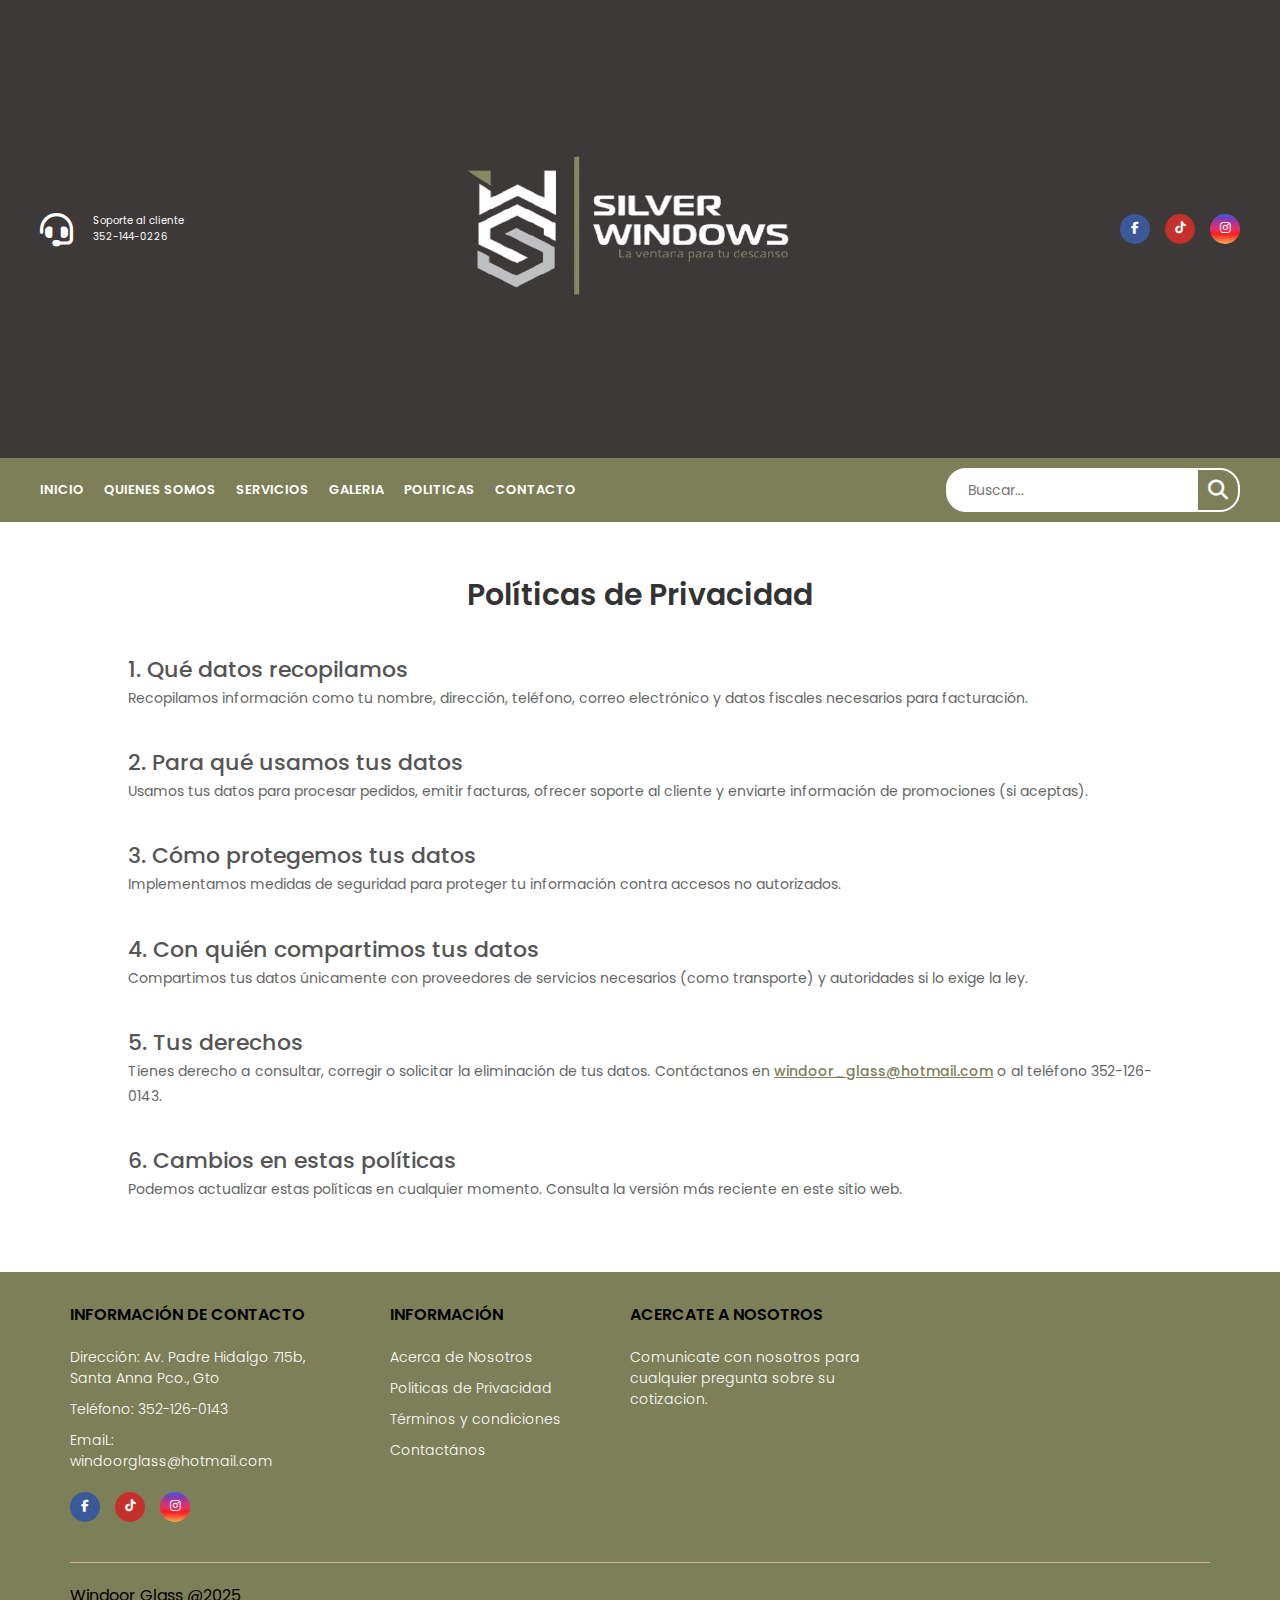
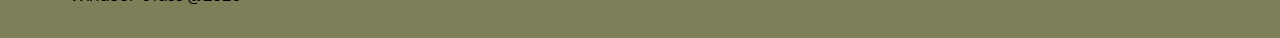
<file: politicas.html>
<!DOCTYPE html>
<html lang="en">
	<head>
		<meta charset="UTF-8" />
		<meta http-equiv="X-UA-Compatible" content="IE=edge" />
		<meta
			name="viewport"
			content="width=device-width, initial-scale=1.0"
		/>
		<title>Silver Windows</title>
		<link rel="stylesheet" href="css/politicas.css" />
		<link rel="stylesheet" href="https://cdnjs.cloudflare.com/ajax/libs/font-awesome/6.7.2/css/all.min.css" integrity="sha512-Evv84Mr4kqVGRNSgIGL/F/aIDqQb7xQ2vcrdIwxfjThSH8CSR7PBEakCr51Ck+w+/U6swU2Im1vVX0SVk9ABhg==" crossorigin="anonymous" referrerpolicy="no-referrer" />
	</head>
	<body>
		<header>
			<div class="container-hero">
				<div class="container hero">
					<div class="customer-support">
						<i class="fa-solid fa-headset"></i>
						<div class="content-customer-support">
							<span class="text">Soporte al cliente</span>
							<span class="number">352-144-0226</span>
						</div>
					</div>

					<div class="container-logo">
						<img src="img/Log.png" class="logo">
					</div>

					
					<div class="container-user">
						<div class="social-icons">
							<span class="facebook">
								<a href="https://www.facebook.com"><i class="fa-brands fa-facebook-f"></i></a>
							</span>
							<span class="youtube">
								<a href="https://www.tiktok.com"><i class="fa-brands fa-tiktok"></i></a>
							</span>
							<span class="instagram">
								<a href="https://www.instagram.com/silver.windows/"><i class="fa-brands fa-instagram"></i></a>
							</span>
						</div>
					</div>
				</div>
			</div>

			<div class="container-navbar">
				<nav class="navbar container">
					<i class="fa-solid fa-bars"></i>
					<ul class="menu">
						<li><a href="index.html">Inicio</a></li>
						<li><a href="quienesSomos.html">Quienes Somos</a></li>
						<li><a href="servicios.html">Servicios</a></li>
						<li><a href="galeria.html">Galeria</a></li>
						<li><a href="politicas.html">Politicas</a></li>
						<li><a href="contacto.html">Contacto</a></li>
					</ul>

					<form class="search-form">
						<input type="search" placeholder="Buscar..." />
						<button class="btn-search">
							<i class="fa-solid fa-magnifying-glass"></i>
						</button>
					</form>
				</nav>
			</div>
		</header>

        <section class="politicas-privacidad">
            <div class="container">
                <h1>Políticas de Privacidad</h1>
    
                <h2>1. Qué datos recopilamos</h2>
                <p>Recopilamos información como tu nombre, dirección, teléfono, correo electrónico y datos fiscales necesarios para facturación.</p>
    
                <h2>2. Para qué usamos tus datos</h2>
                <p>Usamos tus datos para procesar pedidos, emitir facturas, ofrecer soporte al cliente y enviarte información de promociones (si aceptas).</p>
    
                <h2>3. Cómo protegemos tus datos</h2>
                <p>Implementamos medidas de seguridad para proteger tu información contra accesos no autorizados.</p>
    
                <h2>4. Con quién compartimos tus datos</h2>
                <p>Compartimos tus datos únicamente con proveedores de servicios necesarios (como transporte) y autoridades si lo exige la ley.</p>
    
                <h2>5. Tus derechos</h2>
                <p>Tienes derecho a consultar, corregir o solicitar la eliminación de tus datos. Contáctanos en <a href="mailto:windoor_glass@hotmail.com">windoor_glass@hotmail.com</a> o al teléfono 352-126-0143.</p>
    
                <h2>6. Cambios en estas políticas</h2>
                <p>Podemos actualizar estas políticas en cualquier momento. Consulta la versión más reciente en este sitio web.</p>
            </div>
        </section>

        <footer class="footer">
			<div class="container container-footer">
				<div class="menu-footer">
					<div class="contact-info">
						<p class="title-footer">Información de Contacto</p>
						<ul>
							<li>
								Dirección: Av. Padre Hidalgo 715b, Santa Anna Pco., Gto
							</li>
							<li>Teléfono: 352-126-0143</li>
							<li>EmaiL: windoorglass@hotmail.com</li>
						</ul>
						<div class="social-icons">
							<span class="facebook">
								<a href="https://www.facebook.com"><i class="fa-brands fa-facebook-f"></i></a>
							</span>
							<span class="youtube">
								<a href="https://www.tiktok.com"><i class="fa-brands fa-tiktok"></i></a>
							</span>
							<span class="instagram">
								<a href="https://www.instagram.com/silver.windows/"><i class="fa-brands fa-instagram"></i></a>
							</span>
						</div>
					</div>

					<div class="information">
						<p class="title-footer">Información</p>
						<ul>
							<li><a href="quienesSomos.html">Acerca de Nosotros</a></li>
                        <li><a href="politicas.html">Politicas de Privacidad</a></li>
                        <li><a href="terminos.html">Términos y condiciones</a></li>
                        <li><a href="contacto.html">Contactános</a></li>
						</ul>
					</div>

					

					<div class="newsletter">
						<p class="title-footer">Acercate a Nosotros</p>

						<div class="content">
							<p>
								Comunicate con nosotros para cualquier pregunta sobre su cotizacion.
							</p>
						
						</div>
					</div>
				</div>

				<div class="copyright">
					<p>
						Windoor Glass @2025
					</p>

				</div>
			</div>
		</footer>
    </body>
</html>
</file>
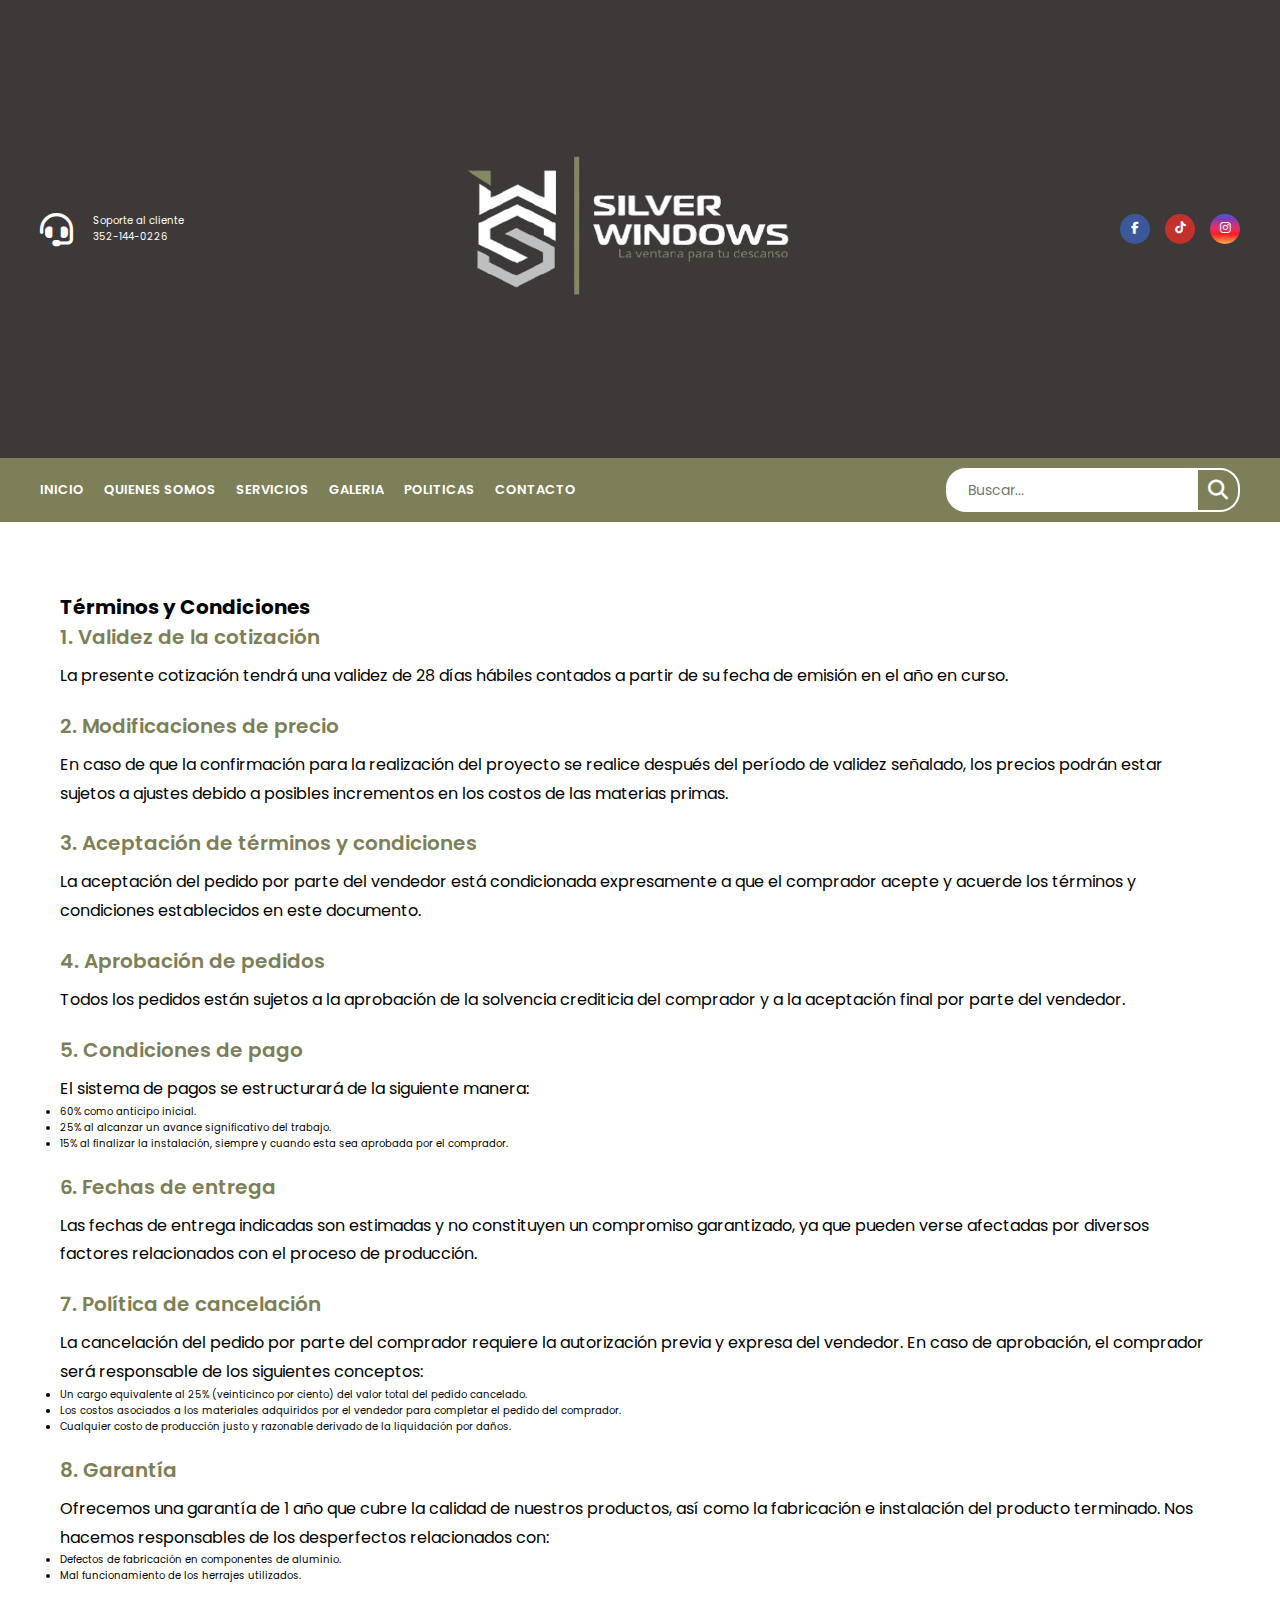
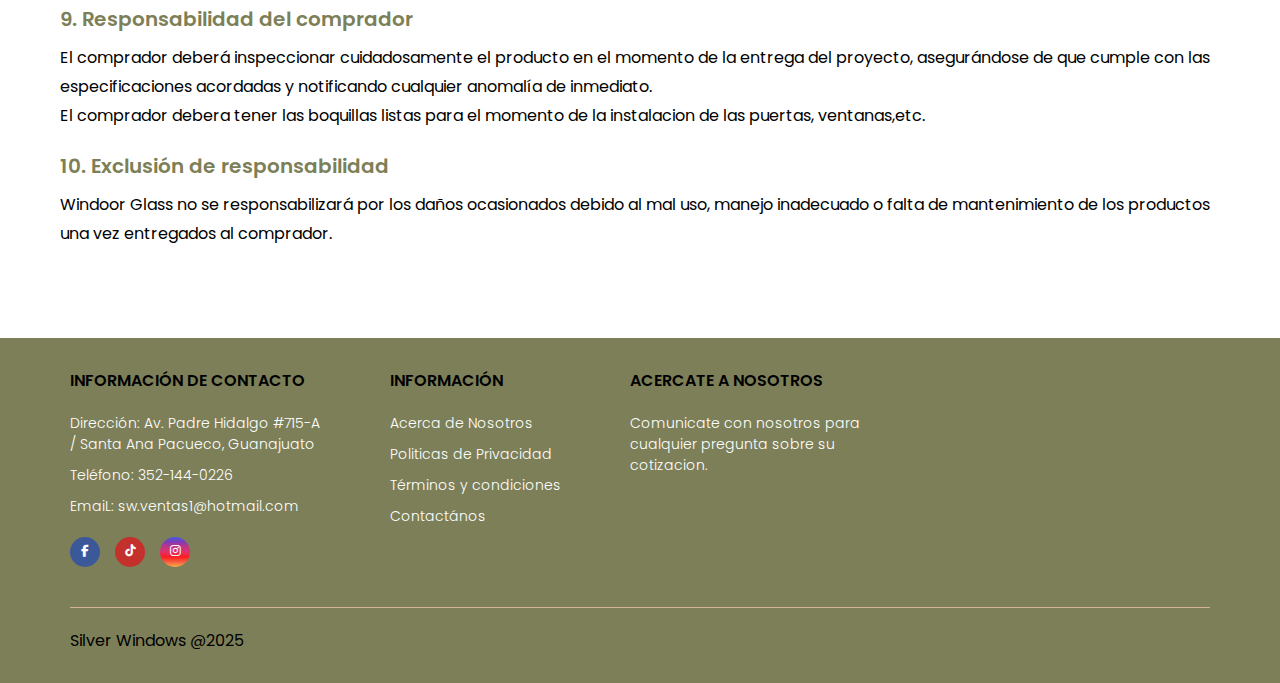
<file: terminos.html>
<!DOCTYPE html>
<html lang="en">
	<head>
		<meta charset="UTF-8" />
		<meta http-equiv="X-UA-Compatible" content="IE=edge" />
		<meta
			name="viewport"
			content="width=device-width, initial-scale=1.0"
		/>
		<title>Silver Windows</title>
		<link rel="stylesheet" href="css/terminos.css" />
		<link rel="stylesheet" href="https://cdnjs.cloudflare.com/ajax/libs/font-awesome/6.7.2/css/all.min.css" integrity="sha512-Evv84Mr4kqVGRNSgIGL/F/aIDqQb7xQ2vcrdIwxfjThSH8CSR7PBEakCr51Ck+w+/U6swU2Im1vVX0SVk9ABhg==" crossorigin="anonymous" referrerpolicy="no-referrer" />
	</head>
	<body>
		<header>
			<div class="container-hero">
				<div class="container hero">
					<div class="customer-support">
						<i class="fa-solid fa-headset"></i>
						<div class="content-customer-support">
							<span class="text">Soporte al cliente</span>
							<span class="number">352-144-0226</span>
						</div>
					</div>

					<div class="container-logo">
						<img src="img/Log.png" class="logo">
					</div>

					
					<div class="container-user">
						<div class="social-icons">
							<span class="facebook">
								<a href="https://www.facebook.com"><i class="fa-brands fa-facebook-f"></i></a>
							</span>
							<span class="youtube">
								<a href="https://www.tiktok.com"><i class="fa-brands fa-tiktok"></i></a>
							</span>
							<span class="instagram">
								<a href="https://www.instagram.com/silver.windows/"><i class="fa-brands fa-instagram"></i></a>
							</span>
						</div>
					</div>
				</div>
			</div>

			<div class="container-navbar">
				<nav class="navbar container">
					<i class="fa-solid fa-bars"></i>
					<ul class="menu">
						<li><a href="index.html">Inicio</a></li>
						<li><a href="quienesSomos.html">Quienes Somos</a></li>
						<li><a href="servicios.html">Servicios</a></li>
						<li><a href="galeria.html">Galeria</a></li>
						<li><a href="politicas.html">Politicas</a></li>
						<li><a href="contacto.html">Contacto</a></li>
					</ul>

					<form class="search-form">
						<input type="search" placeholder="Buscar..." />
						<button class="btn-search">
							<i class="fa-solid fa-magnifying-glass"></i>
						</button>
					</form>
				</nav>
			</div>
		</header>

        <main>
            <div class="container-terms">
                <h1>Términos y Condiciones</h1>
    
                <section class="terms-section">
                    <h2>1. Validez de la cotización</h2>
                    <p>La presente cotización tendrá una validez de 28 días hábiles contados a partir de su fecha de emisión en el año en curso.</p>
                </section>
    
                <section class="terms-section">
                    <h2>2. Modificaciones de precio</h2>
                    <p>En caso de que la confirmación para la realización del proyecto se realice después del período de validez señalado, los precios podrán estar sujetos a ajustes debido a posibles incrementos en los costos de las materias primas.</p>
                </section>
    
                <section class="terms-section">
                    <h2>3. Aceptación de términos y condiciones</h2>
                    <p>La aceptación del pedido por parte del vendedor está condicionada expresamente a que el comprador acepte y acuerde los términos y condiciones establecidos en este documento.</p>
                </section>
    
                <section class="terms-section">
                    <h2>4. Aprobación de pedidos</h2>
                    <p>Todos los pedidos están sujetos a la aprobación de la solvencia crediticia del comprador y a la aceptación final por parte del vendedor.</p>
                </section>
    
                <section class="terms-section">
                    <h2>5. Condiciones de pago</h2>
                    <p>El sistema de pagos se estructurará de la siguiente manera:
    
                        <li>60% como anticipo inicial.</li>
                        <li>25% al alcanzar un avance significativo del trabajo.</li>
                        <li>15% al finalizar la instalación, siempre y cuando esta sea aprobada por el comprador.</li>
                        </p>
                </section>
    
                <section class="terms-section">
                    <h2>6. Fechas de entrega</h2>
                    <p>Las fechas de entrega indicadas son estimadas y no constituyen un compromiso garantizado, ya que pueden verse afectadas por diversos factores relacionados con el proceso de producción.</p>
                </section>
    
                <section class="terms-section">
                    <h2>7. Política de cancelación</h2>
                    <p>La cancelación del pedido por parte del comprador requiere la autorización previa y expresa del vendedor. En caso de aprobación, el comprador será responsable de los siguientes conceptos:
    
                        <li>Un cargo equivalente al 25% (veinticinco por ciento) del valor total del pedido cancelado.</li>
                        <li>Los costos asociados a los materiales adquiridos por el vendedor para completar el pedido del comprador.</li>
                        <li>Cualquier costo de producción justo y razonable derivado de la liquidación por daños.</li> </p>
                </section>
    
                <section class="terms-section">
                    <h2>8. Garantía</h2>
                    <p>Ofrecemos una garantía de 1 año que cubre la calidad de nuestros productos, así como la fabricación e instalación del producto terminado. Nos hacemos responsables de los desperfectos relacionados con:
    
                       <li>Defectos de fabricación en componentes de aluminio.</li>
                        <li>Mal funcionamiento de los herrajes utilizados.</li></p>
                </section>
    
                <section class="terms-section">
                    <h2>9. Responsabilidad del comprador</h2>
                    <p>El comprador deberá inspeccionar cuidadosamente el producto en el momento de la entrega del proyecto, asegurándose de que cumple con las especificaciones acordadas y notificando cualquier anomalía de inmediato.
                   <br> El comprador debera tener las boquillas listas para el momento de la instalacion de las puertas, ventanas,etc.
                    </p>
                </section>
    
                <section class="terms-section">
                    <h2>10. Exclusión de responsabilidad</h2>
                    <p>Windoor Glass no se responsabilizará por los daños ocasionados debido al mal uso, manejo inadecuado o falta de mantenimiento de los productos una vez entregados al comprador.</p>
                </section>
            </div>
        </main>

        <footer class="footer">
			<div class="container container-footer">
				<div class="menu-footer">
					<div class="contact-info">
						<p class="title-footer">Información de Contacto</p>
						<ul>
							<li>
								Dirección: Av. Padre Hidalgo #715-A / Santa Ana Pacueco, Guanajuato
							</li>
							<li>Teléfono: 352-144-0226</li>
							<li>EmaiL: sw.ventas1@hotmail.com</li>
						</ul>
						<div class="social-icons">
							<span class="facebook">
								<a href="https://www.facebook.com"><i class="fa-brands fa-facebook-f"></i></a>
							</span>
							<span class="youtube">
								<a href="https://www.tiktok.com"><i class="fa-brands fa-tiktok"></i></a>
							</span>
							<span class="instagram">
								<a href="https://www.instagram.com/silver.windows/"><i class="fa-brands fa-instagram"></i></a>
							</span>
						</div>
					</div>

					<div class="information">
						<p class="title-footer">Información</p>
						<ul>
							<li><a href="quienesSomos.html">Acerca de Nosotros</a></li>
                        <li><a href="politicas.html">Politicas de Privacidad</a></li>
                        <li><a href="terminos.html">Términos y condiciones</a></li>
                        <li><a href="contacto.html">Contactános</a></li>
						</ul>
					</div>

					

					<div class="newsletter">
						<p class="title-footer">Acercate a Nosotros</p>

						<div class="content">
							<p>
								Comunicate con nosotros para cualquier pregunta sobre su cotizacion.
							</p>
						
						</div>
					</div>
				</div>

				<div class="copyright">
					<p>
						Silver Windows @2025
					</p>

				</div>
			</div>
		</footer>
    </body>
</html>
</file>
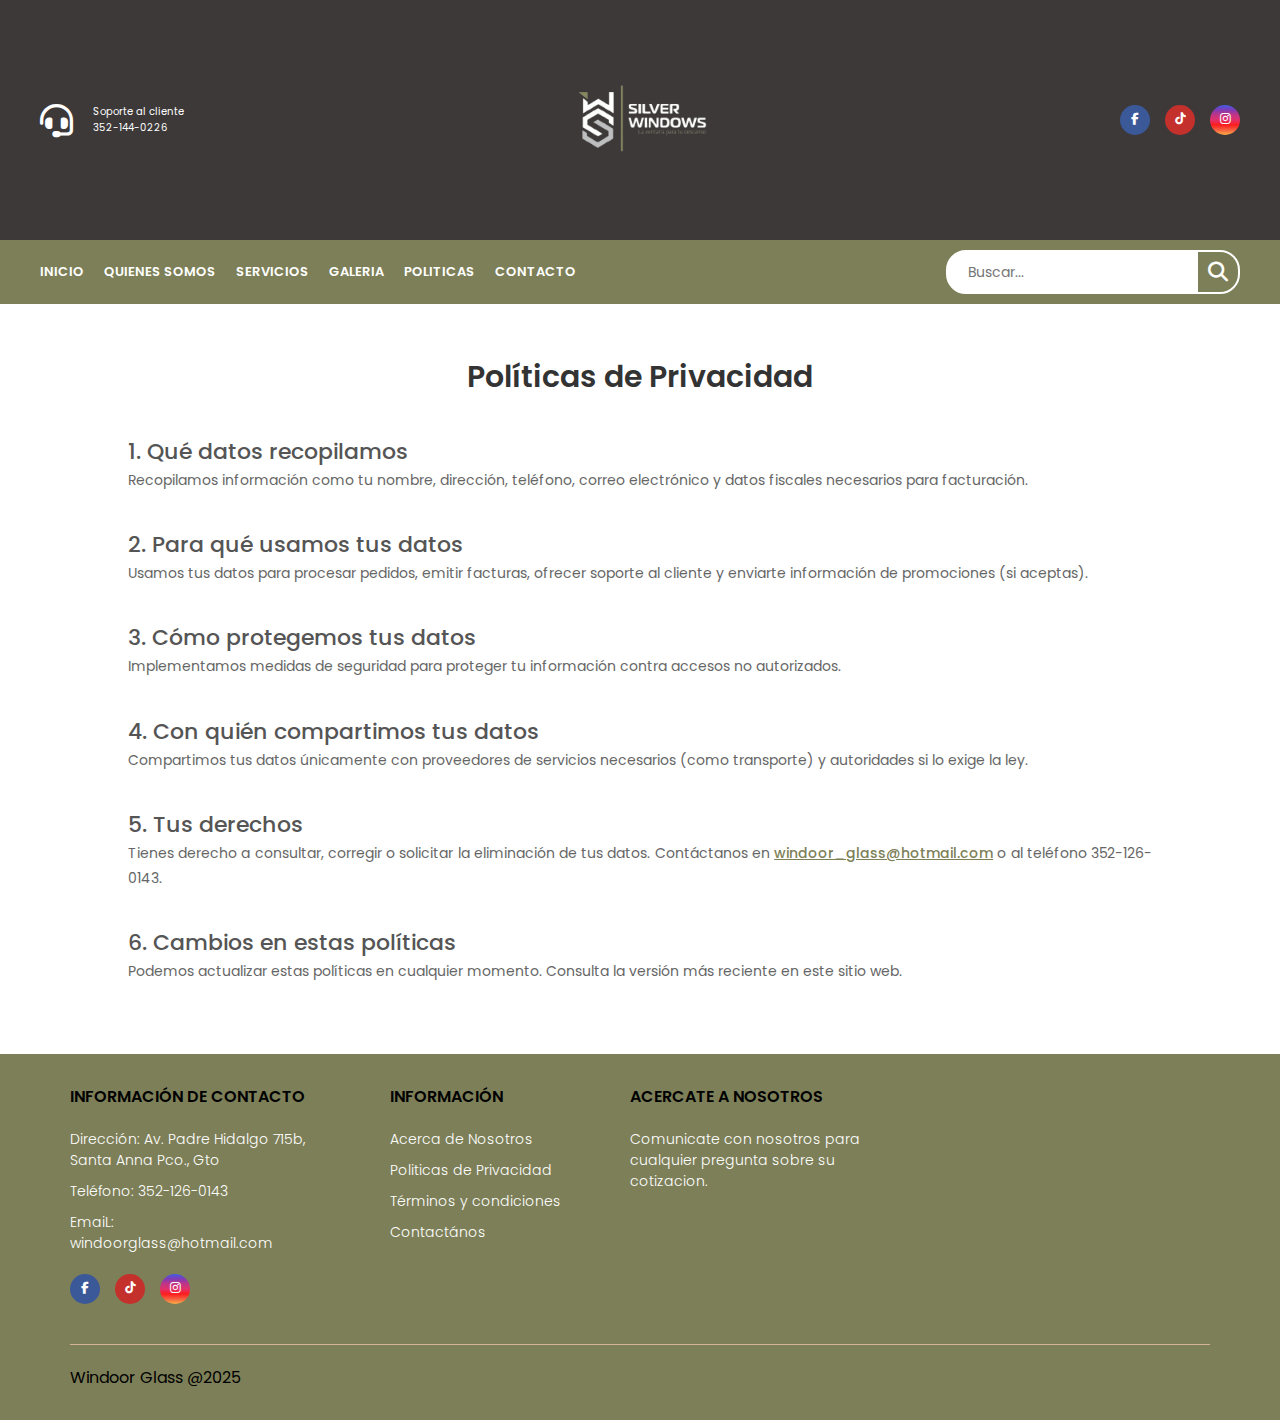
<file: Website-Cafeteria-HTML-y-CSS-main/politicas.html>
<!DOCTYPE html>
<html lang="en">
	<head>
		<meta charset="UTF-8" />
		<meta http-equiv="X-UA-Compatible" content="IE=edge" />
		<meta
			name="viewport"
			content="width=device-width, initial-scale=1.0"
		/>
		<title>Silver Windows</title>
		<link rel="stylesheet" href="css/politicas.css" />
		<link rel="stylesheet" href="https://cdnjs.cloudflare.com/ajax/libs/font-awesome/6.7.2/css/all.min.css" integrity="sha512-Evv84Mr4kqVGRNSgIGL/F/aIDqQb7xQ2vcrdIwxfjThSH8CSR7PBEakCr51Ck+w+/U6swU2Im1vVX0SVk9ABhg==" crossorigin="anonymous" referrerpolicy="no-referrer" />
	</head>
	<body>
		<header>
			<div class="container-hero">
				<div class="container hero">
					<div class="customer-support">
						<i class="fa-solid fa-headset"></i>
						<div class="content-customer-support">
							<span class="text">Soporte al cliente</span>
							<span class="number">352-144-0226</span>
						</div>
					</div>

					<div class="container-logo">
						<img src="img/LOGOsilv.png" class="logo" width="200px" height="200px">
					</div>

					
					<div class="container-user">
						<div class="social-icons">
							<span class="facebook">
								<a href="https://www.facebook.com"><i class="fa-brands fa-facebook-f"></i></a>
							</span>
							<span class="youtube">
								<a href="https://www.tiktok.com"><i class="fa-brands fa-tiktok"></i></a>
							</span>
							<span class="instagram">
								<a href="https://www.instagram.com/silver.windows/"><i class="fa-brands fa-instagram"></i></a>
							</span>
						</div>
					</div>
				</div>
			</div>

			<div class="container-navbar">
				<nav class="navbar container">
					<i class="fa-solid fa-bars"></i>
					<ul class="menu">
						<li><a href="index.html">Inicio</a></li>
						<li><a href="quienesSomos.html">Quienes Somos</a></li>
						<li><a href="servicios.html">Servicios</a></li>
						<li><a href="galeria.html">Galeria</a></li>
						<li><a href="politicas.html">Politicas</a></li>
						<li><a href="contacto.html">Contacto</a></li>
					</ul>

					<form class="search-form">
						<input type="search" placeholder="Buscar..." />
						<button class="btn-search">
							<i class="fa-solid fa-magnifying-glass"></i>
						</button>
					</form>
				</nav>
			</div>
		</header>

        <section class="politicas-privacidad">
            <div class="container">
                <h1>Políticas de Privacidad</h1>
    
                <h2>1. Qué datos recopilamos</h2>
                <p>Recopilamos información como tu nombre, dirección, teléfono, correo electrónico y datos fiscales necesarios para facturación.</p>
    
                <h2>2. Para qué usamos tus datos</h2>
                <p>Usamos tus datos para procesar pedidos, emitir facturas, ofrecer soporte al cliente y enviarte información de promociones (si aceptas).</p>
    
                <h2>3. Cómo protegemos tus datos</h2>
                <p>Implementamos medidas de seguridad para proteger tu información contra accesos no autorizados.</p>
    
                <h2>4. Con quién compartimos tus datos</h2>
                <p>Compartimos tus datos únicamente con proveedores de servicios necesarios (como transporte) y autoridades si lo exige la ley.</p>
    
                <h2>5. Tus derechos</h2>
                <p>Tienes derecho a consultar, corregir o solicitar la eliminación de tus datos. Contáctanos en <a href="mailto:windoor_glass@hotmail.com">windoor_glass@hotmail.com</a> o al teléfono 352-126-0143.</p>
    
                <h2>6. Cambios en estas políticas</h2>
                <p>Podemos actualizar estas políticas en cualquier momento. Consulta la versión más reciente en este sitio web.</p>
            </div>
        </section>

        <footer class="footer">
			<div class="container container-footer">
				<div class="menu-footer">
					<div class="contact-info">
						<p class="title-footer">Información de Contacto</p>
						<ul>
							<li>
								Dirección: Av. Padre Hidalgo 715b, Santa Anna Pco., Gto
							</li>
							<li>Teléfono: 352-126-0143</li>
							<li>EmaiL: windoorglass@hotmail.com</li>
						</ul>
						<div class="social-icons">
							<span class="facebook">
								<a href="https://www.facebook.com"><i class="fa-brands fa-facebook-f"></i></a>
							</span>
							<span class="youtube">
								<a href="https://www.tiktok.com"><i class="fa-brands fa-tiktok"></i></a>
							</span>
							<span class="instagram">
								<a href="https://www.instagram.com/silver.windows/"><i class="fa-brands fa-instagram"></i></a>
							</span>
						</div>
					</div>

					<div class="information">
						<p class="title-footer">Información</p>
						<ul>
							<li><a href="quienesSomos.html">Acerca de Nosotros</a></li>
                        <li><a href="politicas.html">Politicas de Privacidad</a></li>
                        <li><a href="terminos.html">Términos y condiciones</a></li>
                        <li><a href="contacto.html">Contactános</a></li>
						</ul>
					</div>

					

					<div class="newsletter">
						<p class="title-footer">Acercate a Nosotros</p>

						<div class="content">
							<p>
								Comunicate con nosotros para cualquier pregunta sobre su cotizacion.
							</p>
						
						</div>
					</div>
				</div>

				<div class="copyright">
					<p>
						Windoor Glass @2025
					</p>

				</div>
			</div>
		</footer>
    </body>
</html>
</file>
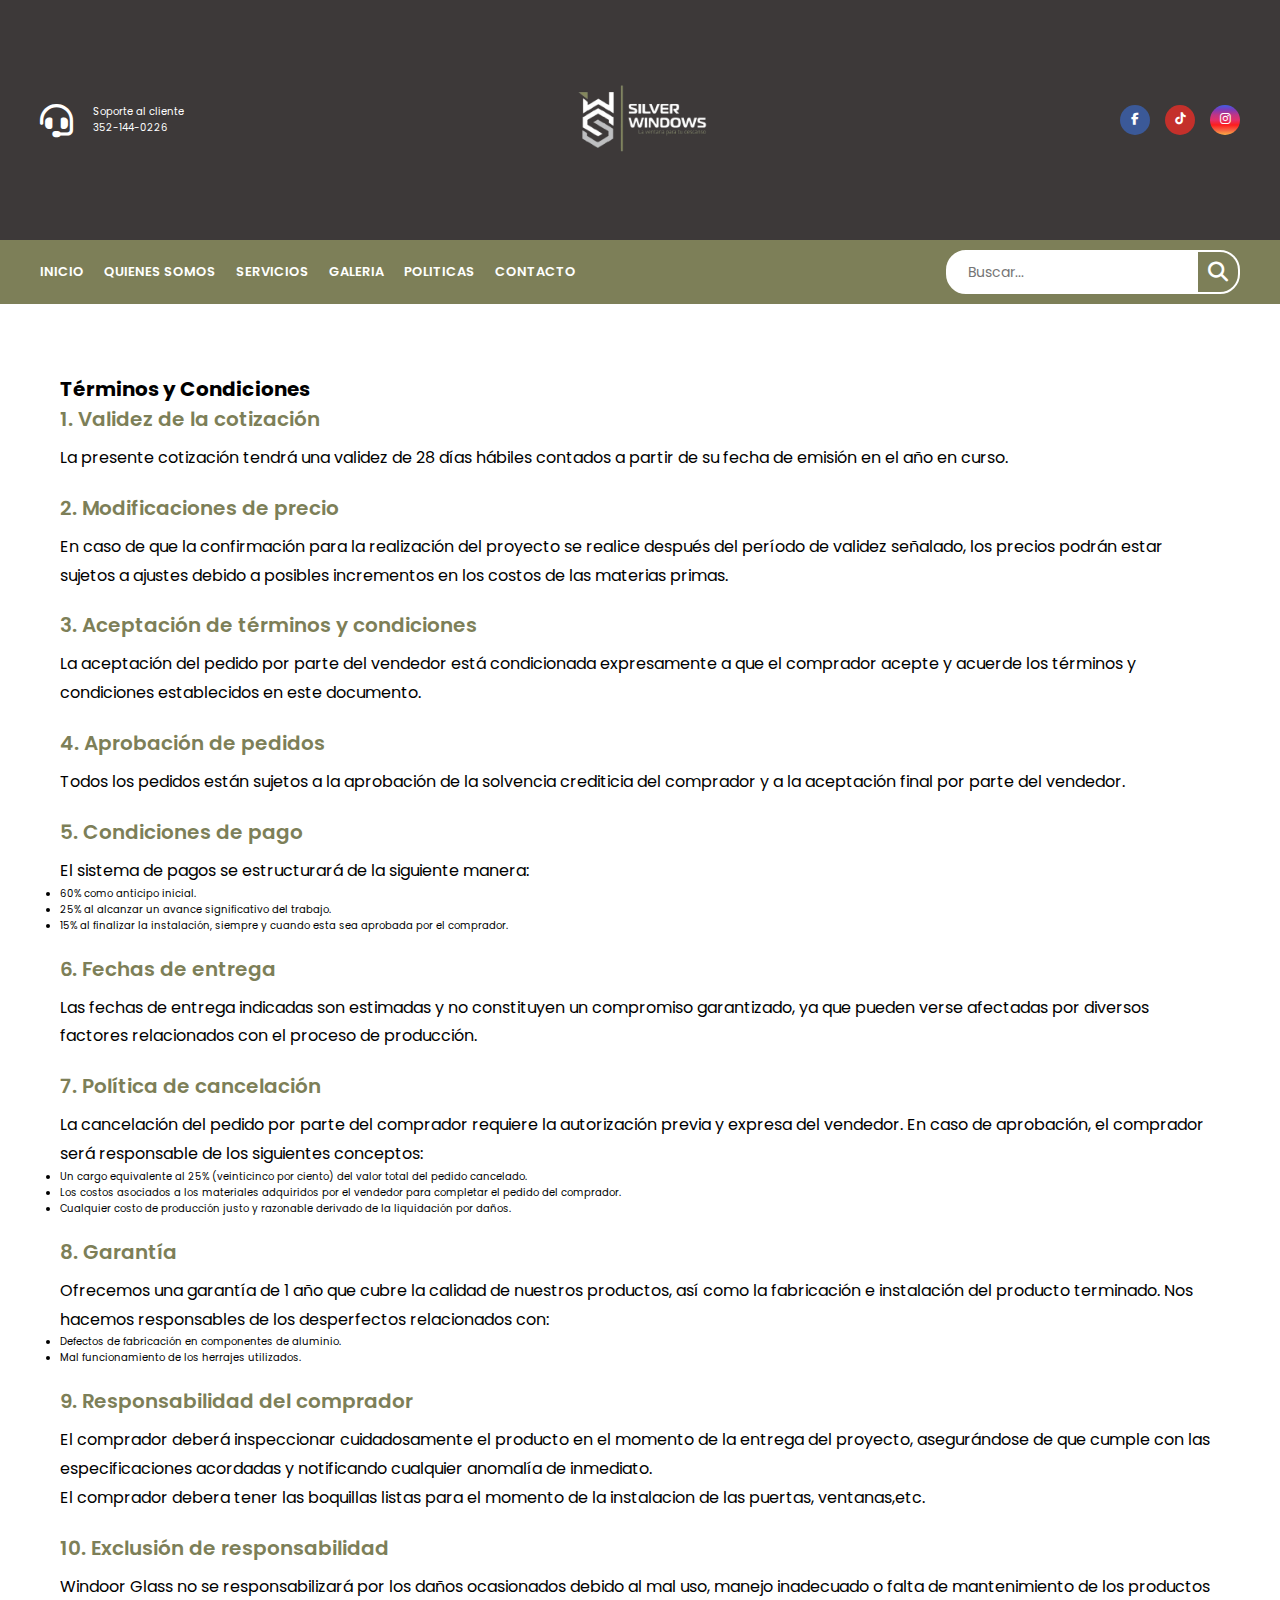
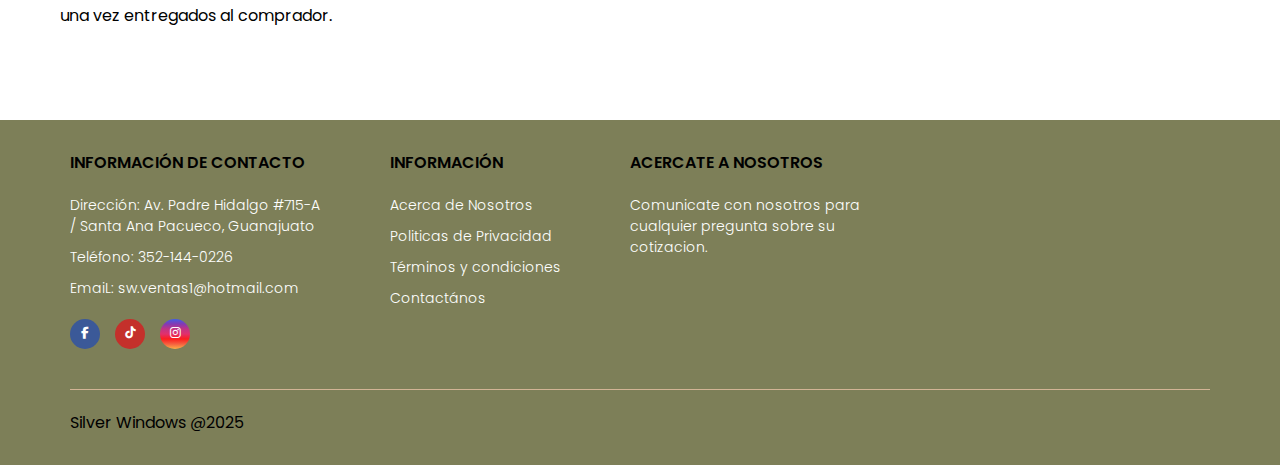
<file: Website-Cafeteria-HTML-y-CSS-main/terminos.html>
<!DOCTYPE html>
<html lang="en">
	<head>
		<meta charset="UTF-8" />
		<meta http-equiv="X-UA-Compatible" content="IE=edge" />
		<meta
			name="viewport"
			content="width=device-width, initial-scale=1.0"
		/>
		<title>Silver Windows</title>
		<link rel="stylesheet" href="css/terminos.css" />
		<link rel="stylesheet" href="https://cdnjs.cloudflare.com/ajax/libs/font-awesome/6.7.2/css/all.min.css" integrity="sha512-Evv84Mr4kqVGRNSgIGL/F/aIDqQb7xQ2vcrdIwxfjThSH8CSR7PBEakCr51Ck+w+/U6swU2Im1vVX0SVk9ABhg==" crossorigin="anonymous" referrerpolicy="no-referrer" />
	</head>
	<body>
		<header>
			<div class="container-hero">
				<div class="container hero">
					<div class="customer-support">
						<i class="fa-solid fa-headset"></i>
						<div class="content-customer-support">
							<span class="text">Soporte al cliente</span>
							<span class="number">352-144-0226</span>
						</div>
					</div>

					<div class="container-logo">
						<img src="img/LOGOsilv.png" class="logo" width="200px" height="200px">
					</div>

					
					<div class="container-user">
						<div class="social-icons">
							<span class="facebook">
								<a href="https://www.facebook.com"><i class="fa-brands fa-facebook-f"></i></a>
							</span>
							<span class="youtube">
								<a href="https://www.tiktok.com"><i class="fa-brands fa-tiktok"></i></a>
							</span>
							<span class="instagram">
								<a href="https://www.instagram.com/silver.windows/"><i class="fa-brands fa-instagram"></i></a>
							</span>
						</div>
					</div>
				</div>
			</div>

			<div class="container-navbar">
				<nav class="navbar container">
					<i class="fa-solid fa-bars"></i>
					<ul class="menu">
						<li><a href="index.html">Inicio</a></li>
						<li><a href="quienesSomos.html">Quienes Somos</a></li>
						<li><a href="servicios.html">Servicios</a></li>
						<li><a href="galeria.html">Galeria</a></li>
						<li><a href="politicas.html">Politicas</a></li>
						<li><a href="contacto.html">Contacto</a></li>
					</ul>

					<form class="search-form">
						<input type="search" placeholder="Buscar..." />
						<button class="btn-search">
							<i class="fa-solid fa-magnifying-glass"></i>
						</button>
					</form>
				</nav>
			</div>
		</header>

        <main>
            <div class="container-terms">
                <h1>Términos y Condiciones</h1>
    
                <section class="terms-section">
                    <h2>1. Validez de la cotización</h2>
                    <p>La presente cotización tendrá una validez de 28 días hábiles contados a partir de su fecha de emisión en el año en curso.</p>
                </section>
    
                <section class="terms-section">
                    <h2>2. Modificaciones de precio</h2>
                    <p>En caso de que la confirmación para la realización del proyecto se realice después del período de validez señalado, los precios podrán estar sujetos a ajustes debido a posibles incrementos en los costos de las materias primas.</p>
                </section>
    
                <section class="terms-section">
                    <h2>3. Aceptación de términos y condiciones</h2>
                    <p>La aceptación del pedido por parte del vendedor está condicionada expresamente a que el comprador acepte y acuerde los términos y condiciones establecidos en este documento.</p>
                </section>
    
                <section class="terms-section">
                    <h2>4. Aprobación de pedidos</h2>
                    <p>Todos los pedidos están sujetos a la aprobación de la solvencia crediticia del comprador y a la aceptación final por parte del vendedor.</p>
                </section>
    
                <section class="terms-section">
                    <h2>5. Condiciones de pago</h2>
                    <p>El sistema de pagos se estructurará de la siguiente manera:
    
                        <li>60% como anticipo inicial.</li>
                        <li>25% al alcanzar un avance significativo del trabajo.</li>
                        <li>15% al finalizar la instalación, siempre y cuando esta sea aprobada por el comprador.</li>
                        </p>
                </section>
    
                <section class="terms-section">
                    <h2>6. Fechas de entrega</h2>
                    <p>Las fechas de entrega indicadas son estimadas y no constituyen un compromiso garantizado, ya que pueden verse afectadas por diversos factores relacionados con el proceso de producción.</p>
                </section>
    
                <section class="terms-section">
                    <h2>7. Política de cancelación</h2>
                    <p>La cancelación del pedido por parte del comprador requiere la autorización previa y expresa del vendedor. En caso de aprobación, el comprador será responsable de los siguientes conceptos:
    
                        <li>Un cargo equivalente al 25% (veinticinco por ciento) del valor total del pedido cancelado.</li>
                        <li>Los costos asociados a los materiales adquiridos por el vendedor para completar el pedido del comprador.</li>
                        <li>Cualquier costo de producción justo y razonable derivado de la liquidación por daños.</li> </p>
                </section>
    
                <section class="terms-section">
                    <h2>8. Garantía</h2>
                    <p>Ofrecemos una garantía de 1 año que cubre la calidad de nuestros productos, así como la fabricación e instalación del producto terminado. Nos hacemos responsables de los desperfectos relacionados con:
    
                       <li>Defectos de fabricación en componentes de aluminio.</li>
                        <li>Mal funcionamiento de los herrajes utilizados.</li></p>
                </section>
    
                <section class="terms-section">
                    <h2>9. Responsabilidad del comprador</h2>
                    <p>El comprador deberá inspeccionar cuidadosamente el producto en el momento de la entrega del proyecto, asegurándose de que cumple con las especificaciones acordadas y notificando cualquier anomalía de inmediato.
                   <br> El comprador debera tener las boquillas listas para el momento de la instalacion de las puertas, ventanas,etc.
                    </p>
                </section>
    
                <section class="terms-section">
                    <h2>10. Exclusión de responsabilidad</h2>
                    <p>Windoor Glass no se responsabilizará por los daños ocasionados debido al mal uso, manejo inadecuado o falta de mantenimiento de los productos una vez entregados al comprador.</p>
                </section>
            </div>
        </main>

        <footer class="footer">
			<div class="container container-footer">
				<div class="menu-footer">
					<div class="contact-info">
						<p class="title-footer">Información de Contacto</p>
						<ul>
							<li>
								Dirección: Av. Padre Hidalgo #715-A / Santa Ana Pacueco, Guanajuato
							</li>
							<li>Teléfono: 352-144-0226</li>
							<li>EmaiL: sw.ventas1@hotmail.com</li>
						</ul>
						<div class="social-icons">
							<span class="facebook">
								<a href="https://www.facebook.com"><i class="fa-brands fa-facebook-f"></i></a>
							</span>
							<span class="youtube">
								<a href="https://www.tiktok.com"><i class="fa-brands fa-tiktok"></i></a>
							</span>
							<span class="instagram">
								<a href="https://www.instagram.com/silver.windows/"><i class="fa-brands fa-instagram"></i></a>
							</span>
						</div>
					</div>

					<div class="information">
						<p class="title-footer">Información</p>
						<ul>
							<li><a href="quienesSomos.html">Acerca de Nosotros</a></li>
                        <li><a href="politicas.html">Politicas de Privacidad</a></li>
                        <li><a href="terminos.html">Términos y condiciones</a></li>
                        <li><a href="contacto.html">Contactános</a></li>
						</ul>
					</div>

					

					<div class="newsletter">
						<p class="title-footer">Acercate a Nosotros</p>

						<div class="content">
							<p>
								Comunicate con nosotros para cualquier pregunta sobre su cotizacion.
							</p>
						
						</div>
					</div>
				</div>

				<div class="copyright">
					<p>
						Silver Windows @2025
					</p>

				</div>
			</div>
		</footer>
    </body>
</html>
</file>
<file: css/politicas.css>
@import url('https://fonts.googleapis.com/css2?family=Poppins:wght@300;400;500;600;700&display=swap');

:root {
	--primary-color: #7d7f58;
	--background-color: #3d3939;
	--dark-color: #bababc;
}


html {
	font-size: 62.5%;
	font-family: 'Poppins', sans-serif;
}

* {
	margin: 0;
	padding: 0;
	box-sizing: border-box;
}

/* ********************************** */
/*             UTILIDADES             */
/* ********************************** */
.container {
	max-width: 120rem;
	margin: 0 auto;
}

.heading-1 {
	text-align: center;
	font-weight: 500;
	font-size: 3rem;
}

/* ********************************** */
/*               HEADER               */
/* ********************************** */
.container-hero {
	background-color: var(--background-color);
}

.hero {
	display: flex;
	justify-content: space-between;
	align-items: center;
	padding: 2rem 0;
}

.customer-support {
	display: flex;
	align-items: center;
	gap: 2rem;
}
.content-customer-support .text,
.content-customer-support .number
{
	color:#fff;
}
.customer-support i {
	font-size: 3.3rem;
	color: #fff;
}

.content-customer-support {
	display: flex;
	flex-direction: column;
}

.container-logo {
	display: flex;
	align-items: center;
	gap: 0.5rem;
}

.container-logo i {
	font-size: 3rem;
}

.container-logo h1 a {
	text-decoration: none;
	color: #000;
	font-size: 3rem;
	text-transform: uppercase;
	letter-spacing: -1px;
}

.container-user {
	display: flex;
	gap: 1rem;
	cursor: pointer;
}

.container-user .fa-user {
	font-size: 3rem;
	color: var(--primary-color);
	padding-right: 2.5rem;
	border-right: 1px solid #e2e2e2;
}

.container-user .fa-basket-shopping {
	font-size: 3rem;
	color: var(--primary-color);
	padding-left: 1rem;
}

.content-shopping-cart {
	display: flex;
	flex-direction: column;
}

/* ************* NAVBAR ************* */
.container-navbar {
	background-color: var(--primary-color);
}

.navbar {
	display: flex;
	justify-content: space-between;
	align-items: center;
	padding: 1rem 0;
}

.navbar .fa-bars {
	display: none;
}

.menu {
	display: flex;
	gap: 2rem;

}

.menu li {
	list-style: none;
}

.menu a {
	text-decoration: none;
	font-size: 1.3rem;
	color: #fff;
	font-weight: 600;
	text-transform: uppercase;
	position: relative;
}

.menu a::after {
	content: '';
	width: 1.5rem;
	height: 1px;
	background-color: #fff;
	position: absolute;
	bottom: -3px;
	left: 50%;
	transform: translate(-50%, 50%);
	opacity: 0;
	transition: all 0.3s ease;
}

.menu a:hover::after {
	opacity: 1;
}

.menu a:hover {
	color: #fff;
}

.search-form {
	position: relative;
	display: flex;
	align-items: center;
	border: 2px solid #fff;
	border-radius: 2rem;
	background-color: #fff;
	height: 4.4rem;
	overflow: hidden;
}

.search-form input {
	outline: none;
	font-family: inherit;
	border: none;
	width: 25rem;
	font-size: 1.4rem;
	padding: 0 2rem;
	color: #777;
	cursor: pointer;
}

.search-form input::-webkit-search-cancel-button {
	appearance: none;
}

.search-form .btn-search {
	border: none;
	background-color: var(--primary-color);
	display: flex;
	align-items: center;
	justify-content: center;
	height: 100%;
	padding: 1rem;
}

.btn-search i {
	font-size: 2rem;
	color: #fff;
}

.politicas-privacidad {
    padding: 50px 0;
    background-color: #ffffff;
}

.politicas-privacidad .container {
    width: 80%;
    margin: 0 auto;
}

.politicas-privacidad h1 {
    font-size: 3rem;
    margin-bottom: 25px;
    text-align: center;
    color: #333333;
    font-weight: 600;
}

.politicas-privacidad h2 {
    font-size: 2.2rem;
    margin-top: 35px;
    color: #555555;
    font-weight: 500;
}

.politicas-privacidad p {
    font-size: 1.4rem;
    line-height: 1.8;
    text-align: justify;
    color: #666666;
    margin-bottom: 20px;
}

.politicas-privacidad .seccion {
    margin-top: 30px;
}

.politicas-privacidad ul {
    list-style-type: disc;
    padding-left: 20px;
    margin-top: 15px;
}

.politicas-privacidad ul li {
    font-size: 1.4rem;
    line-height: 1.8;
    margin-bottom: 10px;
    color: #444444;
}

.politicas-privacidad .imagen-politicas {
    text-align: center;
    margin-top: 25px;
}

.imagen-politicas img {
    max-width: 100%;
    height: auto;
    border-radius: 10px;
    border: 1px solid #eaeaea;
}

.politicas-privacidad a {
    color: var(--primary-color);
    text-decoration: underline;
    font-weight: 500;
}

.politicas-privacidad a:hover {
    color: var(--dark-color);
    text-decoration: none;
}

/* Media Queries para Responsividad */
@media (max-width: 768px) {
    .politicas-privacidad .container {
        width: 90%;
    }

    .politicas-privacidad h1 {
        font-size: 2.5rem;
    }

    .politicas-privacidad h2 {
        font-size: 2rem;
    }

    .politicas-privacidad p, 
    .politicas-privacidad ul li {
        font-size: 1.2rem;
    }
}

@media (max-width: 468px) {
    .politicas-privacidad h1 {
        font-size: 2rem;
    }

    .politicas-privacidad h2 {
        font-size: 1.8rem;
    }

    .politicas-privacidad p, 
    .politicas-privacidad ul li {
        font-size: 1rem;
    }
}


/* ********************************** */
/*               FOOTER               */
/* ********************************** */

.footer {
	background-color: var(--primary-color);
}

.container-footer {
	display: flex;
	flex-direction: column;
	gap: 4rem;
	padding: 3rem;
}

.menu-footer {
	display: grid;
	grid-template-columns: repeat(3, 1fr) 30rem;
	gap: 3rem;
	justify-items: center;
}

.title-footer {
	font-weight: 600;
	font-size: 1.6rem;
	text-transform: uppercase;
}

.contact-info,
.information,
.my-account,
.newsletter {
	display: flex;
	flex-direction: column;
	gap: 2rem;
}

.contact-info ul,
.information ul,
.my-account ul {
	display: flex;
	flex-direction: column;
	gap: 1rem;
}

.contact-info ul li,
.information ul li,
.my-account ul li {
	list-style: none;
	color: #fff;
	font-size: 1.4rem;
	font-weight: 300;
}

.information ul li a,
.my-account ul li a {
	text-decoration: none;
	color: #fff;
	font-weight: 300;
}

.information ul li a:hover,
.my-account ul li a:hover {
	color: var(--dark-color);
}

.social-icons {
	display: flex;
	gap: 1.5rem;
}

.social-icons span {
	border-radius: 50%;
	width: 3rem;
	height: 3rem;

	display: flex;
	align-items: center;
	justify-content: center;
}

.social-icons span i {
	color: #fff;
	font-size: 1.2rem;
}

.facebook {
	background-color: #3b5998;
}

.twitter {
	background-color: #00acee;
}

.youtube {
	background-color: #c4302b;
}

.pinterest {
	background-color: #c8232c;
}

.instagram {
	background: linear-gradient(
		#405de6,
		#833ab4,
		#c13584,
		#e1306c,
		#fd1d1d,
		#f56040,
		#fcaf45
	);
}

.content p {
	font-size: 1.4rem;
	color: #fff;
	font-weight: 300;
}

.content input {
	outline: none;
	background: none;
	border: none;
	border-bottom: 2px solid #d2b495;
	cursor: pointer;
	padding: 0.5rem 0 1.2rem;
	color: var(--dark-color);
	display: block;
	margin-bottom: 3rem;
	margin-top: 2rem;
	width: 100%;
	font-family: inherit;
}

.content input::-webkit-input-placeholder {
	color: #eee;
}

.content button {
	border: none;
	background-color: #000;
	color: #fff;
	text-transform: uppercase;
	padding: 1rem 3rem;
	border-radius: 2rem;
	font-size: 1.4rem;
	font-family: inherit;
	cursor: pointer;
	font-weight: 600;
}

.content button:hover {
	background-color: var(--background-color);
	color: var(--primary-color);
}

.copyright {
	display: flex;
	justify-content: space-between;
	padding-top: 2rem;

	border-top: 1px solid #d2b495;
}

.copyright p {
	font-weight: 400;
	font-size: 1.6rem;
}

/* ********************************** */
/*       MEDIA QUERIES -- 768px       */
/* ********************************** */
@media (max-width: 768px) {
	html {
		font-size: 55%;
	}

	.hero {
		padding: 2rem;
	}

	.customer-support {
		display: none;
	}

	.content-shopping-cart {
		display: none;
	}

	.navbar {
		padding: 1rem 2rem;
	}

	.navbar .fa-bars {
		display: block;
		color: #fff;
		font-size: 3rem;
	}

	.menu {
		display: none;
	}

	.content-banner {
		max-width: 50rem;
		margin: 0 auto;
		padding: 25rem 0;
	}

	.container-features {
		grid-template-columns: repeat(2, 1fr);
		padding: 3rem 2rem;
	}

	.card-feature {
		padding: 2rem;
	}

	.heading-1 {
		font-size: 2.4rem;
	}

	.card-category {
		height: 12rem;
	}

	.card-category p {
		font-size: 2rem;
		text-align: center;
		line-height: 1;
	}

	.card-category span {
		font-size: 1.4rem;
	}

	.container-options {
		align-items: center;
	}

	.container-options span {
		text-align: center;
		padding: 1rem 2rem;
	}

	.container-products {
		grid-template-columns: repeat(auto-fit, minmax(28rem, 1fr));
	}

	.gallery {
		grid-template-rows: repeat(2, 15rem);
	}

	.container-blogs {
		overflow: hidden;
		grid-template-columns: 1fr 1fr;

		height: 52rem;
	}

	.menu-footer {
		grid-template-columns: repeat(2, 1fr);
	}

	.copyright {
		flex-direction: column;
		justify-content: center;
		align-items: center;
		gap: 1.5rem;
	}
}

/* ********************************** */
/*       MEDIA QUERIES -- 468px       */
/* ********************************** */
@media (max-width: 468px) {
	html {
		font-size: 42.5%;
	}

	.content-banner {
		max-width: 50rem;
		padding: 22rem 0;
	}

	.heading-1 {
		font-size: 2.8rem;
	}

	.card-feature {
		flex-direction: column;
		border-radius: 2rem;
	}

	.feature-content {
		align-items: center;
	}

	.feature-content p {
		font-size: 1.4rem;
		text-align: center;
	}

	.feature-content span {
		font-size: 1.6rem;
		text-align: center;
	}

	.container-options span {
		font-size: 1.8rem;
		padding: 1rem 1.5rem;
		font-weight: 500;
	}

	.container-products {
		grid-template-columns: repeat(auto-fit, minmax(25rem, 1fr));
		gap: 1rem;
	}

	.container-img .discount {
		font-size: 2rem;
	}

	.content-card-product h3 {
		font-size: 2.2rem;
	}

	.gallery {
		grid-template-rows: repeat(2, 20rem);
	}

	.blogs {
		padding: 2rem;
	}

	.container-blogs {
		grid-template-columns: 1fr;
		height: 75rem;
	}

	.content-blog h3 {
		font-size: 2.4rem;
	}

	.content-blog span {
		font-size: 1.8rem;
	}

	.content-blog p {
		font-size: 2.2rem;
	}

	.btn-read-more{
		font-size: 1.8rem;
	}

	.contact-info ul,
	.information ul,
	.my-account ul{
		display: none;
	}

	.contact-info {
		align-items: center;
	}

	.menu-footer{
		grid-template-columns: 1fr;
	}

	.content p{
		font-size: 1.6rem;
	}
}
</file>
<file: css/terminos.css>
@import url('https://fonts.googleapis.com/css2?family=Poppins:wght@300;400;500;600;700&display=swap');

:root {
	--primary-color: #7d7f58;
	--background-color: #3d3939;
	--dark-color: #bababc;
}


html {
	font-size: 62.5%;
	font-family: 'Poppins', sans-serif;
}

* {
	margin: 0;
	padding: 0;
	box-sizing: border-box;
}

/* ********************************** */
/*             UTILIDADES             */
/* ********************************** */
.container {
	max-width: 120rem;
	margin: 0 auto;
}

.heading-1 {
	text-align: center;
	font-weight: 500;
	font-size: 3rem;
}

/* ********************************** */
/*               HEADER               */
/* ********************************** */
.container-hero {
	background-color: var(--background-color);
}

.hero {
	display: flex;
	justify-content: space-between;
	align-items: center;
	padding: 2rem 0;
}

.customer-support {
	display: flex;
	align-items: center;
	gap: 2rem;
}
.content-customer-support .text,
.content-customer-support .number
{
	color:#fff;
}
.customer-support i {
	font-size: 3.3rem;
	color: #fff;
}

.content-customer-support {
	display: flex;
	flex-direction: column;
}

.container-logo {
	display: flex;
	align-items: center;
	gap: 0.5rem;
}

.container-logo i {
	font-size: 3rem;
}

.container-logo h1 a {
	text-decoration: none;
	color: #000;
	font-size: 3rem;
	text-transform: uppercase;
	letter-spacing: -1px;
}

.container-user {
	display: flex;
	gap: 1rem;
	cursor: pointer;
}

.container-user .fa-user {
	font-size: 3rem;
	color: var(--primary-color);
	padding-right: 2.5rem;
	border-right: 1px solid #e2e2e2;
}

.container-user .fa-basket-shopping {
	font-size: 3rem;
	color: var(--primary-color);
	padding-left: 1rem;
}

.content-shopping-cart {
	display: flex;
	flex-direction: column;
}

/* ************* NAVBAR ************* */
.container-navbar {
	background-color: var(--primary-color);
}

.navbar {
	display: flex;
	justify-content: space-between;
	align-items: center;
	padding: 1rem 0;
}

.navbar .fa-bars {
	display: none;
}

.menu {
	display: flex;
	gap: 2rem;

}

.menu li {
	list-style: none;
}

.menu a {
	text-decoration: none;
	font-size: 1.3rem;
	color: #fff;
	font-weight: 600;
	text-transform: uppercase;
	position: relative;
}

.menu a::after {
	content: '';
	width: 1.5rem;
	height: 1px;
	background-color: #fff;
	position: absolute;
	bottom: -3px;
	left: 50%;
	transform: translate(-50%, 50%);
	opacity: 0;
	transition: all 0.3s ease;
}

.menu a:hover::after {
	opacity: 1;
}

.menu a:hover {
	color: #fff;
}

.search-form {
	position: relative;
	display: flex;
	align-items: center;
	border: 2px solid #fff;
	border-radius: 2rem;
	background-color: #fff;
	height: 4.4rem;
	overflow: hidden;
}

.search-form input {
	outline: none;
	font-family: inherit;
	border: none;
	width: 25rem;
	font-size: 1.4rem;
	padding: 0 2rem;
	color: #777;
	cursor: pointer;
}

.search-form input::-webkit-search-cancel-button {
	appearance: none;
}

.search-form .btn-search {
	border: none;
	background-color: var(--primary-color);
	display: flex;
	align-items: center;
	justify-content: center;
	height: 100%;
	padding: 1rem;
}

.btn-search i {
	font-size: 2rem;
	color: #fff;
}
main {
	padding: 5rem 0;
}

.container-terms {
	max-width: 120rem;
	margin: 0 auto;
	padding: 2rem;
}

.heading-1 {
	text-align: center;
	font-weight: 500;
	font-size: 3rem;
	margin-bottom: 3rem;
	color: var(--primary-color);
}

.terms-section {
	margin-bottom: 2rem;
}

.terms-section h2 {
	font-size: 2rem;
	font-weight: 600;
	color: var(--primary-color);
	margin-bottom: 1rem;
}

.terms-section p {
	font-size: 1.6rem;
	color: var(--text-color);
	line-height: 1.8;
}

.terms-section ul {
	font-size: 1.6rem;
	color: var(--text-color);
	line-height: 1.8;
	padding-left: 2rem;
	list-style-type: disc;
}
/* ********************************** */
/*               FOOTER               */
/* ********************************** */

.footer {
	background-color: var(--primary-color);
}

.container-footer {
	display: flex;
	flex-direction: column;
	gap: 4rem;
	padding: 3rem;
}

.menu-footer {
	display: grid;
	grid-template-columns: repeat(3, 1fr) 30rem;
	gap: 3rem;
	justify-items: center;
}

.title-footer {
	font-weight: 600;
	font-size: 1.6rem;
	text-transform: uppercase;
}

.contact-info,
.information,
.my-account,
.newsletter {
	display: flex;
	flex-direction: column;
	gap: 2rem;
}

.contact-info ul,
.information ul,
.my-account ul {
	display: flex;
	flex-direction: column;
	gap: 1rem;
}

.contact-info ul li,
.information ul li,
.my-account ul li {
	list-style: none;
	color: #fff;
	font-size: 1.4rem;
	font-weight: 300;
}

.information ul li a,
.my-account ul li a {
	text-decoration: none;
	color: #fff;
	font-weight: 300;
}

.information ul li a:hover,
.my-account ul li a:hover {
	color: var(--dark-color);
}

.social-icons {
	display: flex;
	gap: 1.5rem;
}

.social-icons span {
	border-radius: 50%;
	width: 3rem;
	height: 3rem;

	display: flex;
	align-items: center;
	justify-content: center;
}

.social-icons span i {
	color: #fff;
	font-size: 1.2rem;
}

.facebook {
	background-color: #3b5998;
}

.twitter {
	background-color: #00acee;
}

.youtube {
	background-color: #c4302b;
}

.pinterest {
	background-color: #c8232c;
}

.instagram {
	background: linear-gradient(
		#405de6,
		#833ab4,
		#c13584,
		#e1306c,
		#fd1d1d,
		#f56040,
		#fcaf45
	);
}

.content p {
	font-size: 1.4rem;
	color: #fff;
	font-weight: 300;
}

.content input {
	outline: none;
	background: none;
	border: none;
	border-bottom: 2px solid #d2b495;
	cursor: pointer;
	padding: 0.5rem 0 1.2rem;
	color: var(--dark-color);
	display: block;
	margin-bottom: 3rem;
	margin-top: 2rem;
	width: 100%;
	font-family: inherit;
}

.content input::-webkit-input-placeholder {
	color: #eee;
}

.content button {
	border: none;
	background-color: #000;
	color: #fff;
	text-transform: uppercase;
	padding: 1rem 3rem;
	border-radius: 2rem;
	font-size: 1.4rem;
	font-family: inherit;
	cursor: pointer;
	font-weight: 600;
}

.content button:hover {
	background-color: var(--background-color);
	color: var(--primary-color);
}

.copyright {
	display: flex;
	justify-content: space-between;
	padding-top: 2rem;

	border-top: 1px solid #d2b495;
}

.copyright p {
	font-weight: 400;
	font-size: 1.6rem;
}

/* ********************************** */
/*       MEDIA QUERIES -- 768px       */
/* ********************************** */
@media (max-width: 768px) {
	html {
		font-size: 55%;
	}

	.hero {
		padding: 2rem;
	}

	.customer-support {
		display: none;
	}

	.content-shopping-cart {
		display: none;
	}

	.navbar {
		padding: 1rem 2rem;
	}

	.navbar .fa-bars {
		display: block;
		color: #fff;
		font-size: 3rem;
	}

	.menu {
		display: none;
	}

	.content-banner {
		max-width: 50rem;
		margin: 0 auto;
		padding: 25rem 0;
	}

	.container-features {
		grid-template-columns: repeat(2, 1fr);
		padding: 3rem 2rem;
	}

	.card-feature {
		padding: 2rem;
	}

	.heading-1 {
		font-size: 2.4rem;
	}

	.card-category {
		height: 12rem;
	}

	.card-category p {
		font-size: 2rem;
		text-align: center;
		line-height: 1;
	}

	.card-category span {
		font-size: 1.4rem;
	}

	.container-options {
		align-items: center;
	}

	.container-options span {
		text-align: center;
		padding: 1rem 2rem;
	}

	.container-products {
		grid-template-columns: repeat(auto-fit, minmax(28rem, 1fr));
	}

	.gallery {
		grid-template-rows: repeat(2, 15rem);
	}

	.container-blogs {
		overflow: hidden;
		grid-template-columns: 1fr 1fr;

		height: 52rem;
	}

	.menu-footer {
		grid-template-columns: repeat(2, 1fr);
	}

	.copyright {
		flex-direction: column;
		justify-content: center;
		align-items: center;
		gap: 1.5rem;
	}
}

/* ********************************** */
/*       MEDIA QUERIES -- 468px       */
/* ********************************** */
@media (max-width: 468px) {
	html {
		font-size: 42.5%;
	}

	.content-banner {
		max-width: 50rem;
		padding: 22rem 0;
	}

	.heading-1 {
		font-size: 2.8rem;
	}

	.card-feature {
		flex-direction: column;
		border-radius: 2rem;
	}

	.feature-content {
		align-items: center;
	}

	.feature-content p {
		font-size: 1.4rem;
		text-align: center;
	}

	.feature-content span {
		font-size: 1.6rem;
		text-align: center;
	}

	.container-options span {
		font-size: 1.8rem;
		padding: 1rem 1.5rem;
		font-weight: 500;
	}

	.container-products {
		grid-template-columns: repeat(auto-fit, minmax(25rem, 1fr));
		gap: 1rem;
	}

	.container-img .discount {
		font-size: 2rem;
	}

	.content-card-product h3 {
		font-size: 2.2rem;
	}

	.gallery {
		grid-template-rows: repeat(2, 20rem);
	}

	.blogs {
		padding: 2rem;
	}

	.container-blogs {
		grid-template-columns: 1fr;
		height: 75rem;
	}

	.content-blog h3 {
		font-size: 2.4rem;
	}

	.content-blog span {
		font-size: 1.8rem;
	}

	.content-blog p {
		font-size: 2.2rem;
	}

	.btn-read-more{
		font-size: 1.8rem;
	}

	.contact-info ul,
	.information ul,
	.my-account ul{
		display: none;
	}

	.contact-info {
		align-items: center;
	}

	.menu-footer{
		grid-template-columns: 1fr;
	}

	.content p{
		font-size: 1.6rem;
	}
}
</file>
<file: Website-Cafeteria-HTML-y-CSS-main/css/politicas.css>
@import url('https://fonts.googleapis.com/css2?family=Poppins:wght@300;400;500;600;700&display=swap');

:root {
	--primary-color: #7d7f58;
	--background-color: #3d3939;
	--dark-color: #bababc;
}


html {
	font-size: 62.5%;
	font-family: 'Poppins', sans-serif;
}

* {
	margin: 0;
	padding: 0;
	box-sizing: border-box;
}

/* ********************************** */
/*             UTILIDADES             */
/* ********************************** */
.container {
	max-width: 120rem;
	margin: 0 auto;
}

.heading-1 {
	text-align: center;
	font-weight: 500;
	font-size: 3rem;
}

/* ********************************** */
/*               HEADER               */
/* ********************************** */
.container-hero {
	background-color: var(--background-color);
}

.hero {
	display: flex;
	justify-content: space-between;
	align-items: center;
	padding: 2rem 0;
}

.customer-support {
	display: flex;
	align-items: center;
	gap: 2rem;
}
.content-customer-support .text,
.content-customer-support .number
{
	color:#fff;
}
.customer-support i {
	font-size: 3.3rem;
	color: #fff;
}

.content-customer-support {
	display: flex;
	flex-direction: column;
}

.container-logo {
	display: flex;
	align-items: center;
	gap: 0.5rem;
}

.container-logo i {
	font-size: 3rem;
}

.container-logo h1 a {
	text-decoration: none;
	color: #000;
	font-size: 3rem;
	text-transform: uppercase;
	letter-spacing: -1px;
}

.container-user {
	display: flex;
	gap: 1rem;
	cursor: pointer;
}

.container-user .fa-user {
	font-size: 3rem;
	color: var(--primary-color);
	padding-right: 2.5rem;
	border-right: 1px solid #e2e2e2;
}

.container-user .fa-basket-shopping {
	font-size: 3rem;
	color: var(--primary-color);
	padding-left: 1rem;
}

.content-shopping-cart {
	display: flex;
	flex-direction: column;
}

/* ************* NAVBAR ************* */
.container-navbar {
	background-color: var(--primary-color);
}

.navbar {
	display: flex;
	justify-content: space-between;
	align-items: center;
	padding: 1rem 0;
}

.navbar .fa-bars {
	display: none;
}

.menu {
	display: flex;
	gap: 2rem;

}

.menu li {
	list-style: none;
}

.menu a {
	text-decoration: none;
	font-size: 1.3rem;
	color: #fff;
	font-weight: 600;
	text-transform: uppercase;
	position: relative;
}

.menu a::after {
	content: '';
	width: 1.5rem;
	height: 1px;
	background-color: #fff;
	position: absolute;
	bottom: -3px;
	left: 50%;
	transform: translate(-50%, 50%);
	opacity: 0;
	transition: all 0.3s ease;
}

.menu a:hover::after {
	opacity: 1;
}

.menu a:hover {
	color: #fff;
}

.search-form {
	position: relative;
	display: flex;
	align-items: center;
	border: 2px solid #fff;
	border-radius: 2rem;
	background-color: #fff;
	height: 4.4rem;
	overflow: hidden;
}

.search-form input {
	outline: none;
	font-family: inherit;
	border: none;
	width: 25rem;
	font-size: 1.4rem;
	padding: 0 2rem;
	color: #777;
	cursor: pointer;
}

.search-form input::-webkit-search-cancel-button {
	appearance: none;
}

.search-form .btn-search {
	border: none;
	background-color: var(--primary-color);
	display: flex;
	align-items: center;
	justify-content: center;
	height: 100%;
	padding: 1rem;
}

.btn-search i {
	font-size: 2rem;
	color: #fff;
}

.politicas-privacidad {
    padding: 50px 0;
    background-color: #ffffff;
}

.politicas-privacidad .container {
    width: 80%;
    margin: 0 auto;
}

.politicas-privacidad h1 {
    font-size: 3rem;
    margin-bottom: 25px;
    text-align: center;
    color: #333333;
    font-weight: 600;
}

.politicas-privacidad h2 {
    font-size: 2.2rem;
    margin-top: 35px;
    color: #555555;
    font-weight: 500;
}

.politicas-privacidad p {
    font-size: 1.4rem;
    line-height: 1.8;
    text-align: justify;
    color: #666666;
    margin-bottom: 20px;
}

.politicas-privacidad .seccion {
    margin-top: 30px;
}

.politicas-privacidad ul {
    list-style-type: disc;
    padding-left: 20px;
    margin-top: 15px;
}

.politicas-privacidad ul li {
    font-size: 1.4rem;
    line-height: 1.8;
    margin-bottom: 10px;
    color: #444444;
}

.politicas-privacidad .imagen-politicas {
    text-align: center;
    margin-top: 25px;
}

.imagen-politicas img {
    max-width: 100%;
    height: auto;
    border-radius: 10px;
    border: 1px solid #eaeaea;
}

.politicas-privacidad a {
    color: var(--primary-color);
    text-decoration: underline;
    font-weight: 500;
}

.politicas-privacidad a:hover {
    color: var(--dark-color);
    text-decoration: none;
}

/* Media Queries para Responsividad */
@media (max-width: 768px) {
    .politicas-privacidad .container {
        width: 90%;
    }

    .politicas-privacidad h1 {
        font-size: 2.5rem;
    }

    .politicas-privacidad h2 {
        font-size: 2rem;
    }

    .politicas-privacidad p, 
    .politicas-privacidad ul li {
        font-size: 1.2rem;
    }
}

@media (max-width: 468px) {
    .politicas-privacidad h1 {
        font-size: 2rem;
    }

    .politicas-privacidad h2 {
        font-size: 1.8rem;
    }

    .politicas-privacidad p, 
    .politicas-privacidad ul li {
        font-size: 1rem;
    }
}


/* ********************************** */
/*               FOOTER               */
/* ********************************** */

.footer {
	background-color: var(--primary-color);
}

.container-footer {
	display: flex;
	flex-direction: column;
	gap: 4rem;
	padding: 3rem;
}

.menu-footer {
	display: grid;
	grid-template-columns: repeat(3, 1fr) 30rem;
	gap: 3rem;
	justify-items: center;
}

.title-footer {
	font-weight: 600;
	font-size: 1.6rem;
	text-transform: uppercase;
}

.contact-info,
.information,
.my-account,
.newsletter {
	display: flex;
	flex-direction: column;
	gap: 2rem;
}

.contact-info ul,
.information ul,
.my-account ul {
	display: flex;
	flex-direction: column;
	gap: 1rem;
}

.contact-info ul li,
.information ul li,
.my-account ul li {
	list-style: none;
	color: #fff;
	font-size: 1.4rem;
	font-weight: 300;
}

.information ul li a,
.my-account ul li a {
	text-decoration: none;
	color: #fff;
	font-weight: 300;
}

.information ul li a:hover,
.my-account ul li a:hover {
	color: var(--dark-color);
}

.social-icons {
	display: flex;
	gap: 1.5rem;
}

.social-icons span {
	border-radius: 50%;
	width: 3rem;
	height: 3rem;

	display: flex;
	align-items: center;
	justify-content: center;
}

.social-icons span i {
	color: #fff;
	font-size: 1.2rem;
}

.facebook {
	background-color: #3b5998;
}

.twitter {
	background-color: #00acee;
}

.youtube {
	background-color: #c4302b;
}

.pinterest {
	background-color: #c8232c;
}

.instagram {
	background: linear-gradient(
		#405de6,
		#833ab4,
		#c13584,
		#e1306c,
		#fd1d1d,
		#f56040,
		#fcaf45
	);
}

.content p {
	font-size: 1.4rem;
	color: #fff;
	font-weight: 300;
}

.content input {
	outline: none;
	background: none;
	border: none;
	border-bottom: 2px solid #d2b495;
	cursor: pointer;
	padding: 0.5rem 0 1.2rem;
	color: var(--dark-color);
	display: block;
	margin-bottom: 3rem;
	margin-top: 2rem;
	width: 100%;
	font-family: inherit;
}

.content input::-webkit-input-placeholder {
	color: #eee;
}

.content button {
	border: none;
	background-color: #000;
	color: #fff;
	text-transform: uppercase;
	padding: 1rem 3rem;
	border-radius: 2rem;
	font-size: 1.4rem;
	font-family: inherit;
	cursor: pointer;
	font-weight: 600;
}

.content button:hover {
	background-color: var(--background-color);
	color: var(--primary-color);
}

.copyright {
	display: flex;
	justify-content: space-between;
	padding-top: 2rem;

	border-top: 1px solid #d2b495;
}

.copyright p {
	font-weight: 400;
	font-size: 1.6rem;
}

/* ********************************** */
/*       MEDIA QUERIES -- 768px       */
/* ********************************** */
@media (max-width: 768px) {
	html {
		font-size: 55%;
	}

	.hero {
		padding: 2rem;
	}

	.customer-support {
		display: none;
	}

	.content-shopping-cart {
		display: none;
	}

	.navbar {
		padding: 1rem 2rem;
	}

	.navbar .fa-bars {
		display: block;
		color: #fff;
		font-size: 3rem;
	}

	.menu {
		display: none;
	}

	.content-banner {
		max-width: 50rem;
		margin: 0 auto;
		padding: 25rem 0;
	}

	.container-features {
		grid-template-columns: repeat(2, 1fr);
		padding: 3rem 2rem;
	}

	.card-feature {
		padding: 2rem;
	}

	.heading-1 {
		font-size: 2.4rem;
	}

	.card-category {
		height: 12rem;
	}

	.card-category p {
		font-size: 2rem;
		text-align: center;
		line-height: 1;
	}

	.card-category span {
		font-size: 1.4rem;
	}

	.container-options {
		align-items: center;
	}

	.container-options span {
		text-align: center;
		padding: 1rem 2rem;
	}

	.container-products {
		grid-template-columns: repeat(auto-fit, minmax(28rem, 1fr));
	}

	.gallery {
		grid-template-rows: repeat(2, 15rem);
	}

	.container-blogs {
		overflow: hidden;
		grid-template-columns: 1fr 1fr;

		height: 52rem;
	}

	.menu-footer {
		grid-template-columns: repeat(2, 1fr);
	}

	.copyright {
		flex-direction: column;
		justify-content: center;
		align-items: center;
		gap: 1.5rem;
	}
}

/* ********************************** */
/*       MEDIA QUERIES -- 468px       */
/* ********************************** */
@media (max-width: 468px) {
	html {
		font-size: 42.5%;
	}

	.content-banner {
		max-width: 50rem;
		padding: 22rem 0;
	}

	.heading-1 {
		font-size: 2.8rem;
	}

	.card-feature {
		flex-direction: column;
		border-radius: 2rem;
	}

	.feature-content {
		align-items: center;
	}

	.feature-content p {
		font-size: 1.4rem;
		text-align: center;
	}

	.feature-content span {
		font-size: 1.6rem;
		text-align: center;
	}

	.container-options span {
		font-size: 1.8rem;
		padding: 1rem 1.5rem;
		font-weight: 500;
	}

	.container-products {
		grid-template-columns: repeat(auto-fit, minmax(25rem, 1fr));
		gap: 1rem;
	}

	.container-img .discount {
		font-size: 2rem;
	}

	.content-card-product h3 {
		font-size: 2.2rem;
	}

	.gallery {
		grid-template-rows: repeat(2, 20rem);
	}

	.blogs {
		padding: 2rem;
	}

	.container-blogs {
		grid-template-columns: 1fr;
		height: 75rem;
	}

	.content-blog h3 {
		font-size: 2.4rem;
	}

	.content-blog span {
		font-size: 1.8rem;
	}

	.content-blog p {
		font-size: 2.2rem;
	}

	.btn-read-more{
		font-size: 1.8rem;
	}

	.contact-info ul,
	.information ul,
	.my-account ul{
		display: none;
	}

	.contact-info {
		align-items: center;
	}

	.menu-footer{
		grid-template-columns: 1fr;
	}

	.content p{
		font-size: 1.6rem;
	}
}
</file>
<file: Website-Cafeteria-HTML-y-CSS-main/css/terminos.css>
@import url('https://fonts.googleapis.com/css2?family=Poppins:wght@300;400;500;600;700&display=swap');

:root {
	--primary-color: #7d7f58;
	--background-color: #3d3939;
	--dark-color: #bababc;
}


html {
	font-size: 62.5%;
	font-family: 'Poppins', sans-serif;
}

* {
	margin: 0;
	padding: 0;
	box-sizing: border-box;
}

/* ********************************** */
/*             UTILIDADES             */
/* ********************************** */
.container {
	max-width: 120rem;
	margin: 0 auto;
}

.heading-1 {
	text-align: center;
	font-weight: 500;
	font-size: 3rem;
}

/* ********************************** */
/*               HEADER               */
/* ********************************** */
.container-hero {
	background-color: var(--background-color);
}

.hero {
	display: flex;
	justify-content: space-between;
	align-items: center;
	padding: 2rem 0;
}

.customer-support {
	display: flex;
	align-items: center;
	gap: 2rem;
}
.content-customer-support .text,
.content-customer-support .number
{
	color:#fff;
}
.customer-support i {
	font-size: 3.3rem;
	color: #fff;
}

.content-customer-support {
	display: flex;
	flex-direction: column;
}

.container-logo {
	display: flex;
	align-items: center;
	gap: 0.5rem;
}

.container-logo i {
	font-size: 3rem;
}

.container-logo h1 a {
	text-decoration: none;
	color: #000;
	font-size: 3rem;
	text-transform: uppercase;
	letter-spacing: -1px;
}

.container-user {
	display: flex;
	gap: 1rem;
	cursor: pointer;
}

.container-user .fa-user {
	font-size: 3rem;
	color: var(--primary-color);
	padding-right: 2.5rem;
	border-right: 1px solid #e2e2e2;
}

.container-user .fa-basket-shopping {
	font-size: 3rem;
	color: var(--primary-color);
	padding-left: 1rem;
}

.content-shopping-cart {
	display: flex;
	flex-direction: column;
}

/* ************* NAVBAR ************* */
.container-navbar {
	background-color: var(--primary-color);
}

.navbar {
	display: flex;
	justify-content: space-between;
	align-items: center;
	padding: 1rem 0;
}

.navbar .fa-bars {
	display: none;
}

.menu {
	display: flex;
	gap: 2rem;

}

.menu li {
	list-style: none;
}

.menu a {
	text-decoration: none;
	font-size: 1.3rem;
	color: #fff;
	font-weight: 600;
	text-transform: uppercase;
	position: relative;
}

.menu a::after {
	content: '';
	width: 1.5rem;
	height: 1px;
	background-color: #fff;
	position: absolute;
	bottom: -3px;
	left: 50%;
	transform: translate(-50%, 50%);
	opacity: 0;
	transition: all 0.3s ease;
}

.menu a:hover::after {
	opacity: 1;
}

.menu a:hover {
	color: #fff;
}

.search-form {
	position: relative;
	display: flex;
	align-items: center;
	border: 2px solid #fff;
	border-radius: 2rem;
	background-color: #fff;
	height: 4.4rem;
	overflow: hidden;
}

.search-form input {
	outline: none;
	font-family: inherit;
	border: none;
	width: 25rem;
	font-size: 1.4rem;
	padding: 0 2rem;
	color: #777;
	cursor: pointer;
}

.search-form input::-webkit-search-cancel-button {
	appearance: none;
}

.search-form .btn-search {
	border: none;
	background-color: var(--primary-color);
	display: flex;
	align-items: center;
	justify-content: center;
	height: 100%;
	padding: 1rem;
}

.btn-search i {
	font-size: 2rem;
	color: #fff;
}
main {
	padding: 5rem 0;
}

.container-terms {
	max-width: 120rem;
	margin: 0 auto;
	padding: 2rem;
}

.heading-1 {
	text-align: center;
	font-weight: 500;
	font-size: 3rem;
	margin-bottom: 3rem;
	color: var(--primary-color);
}

.terms-section {
	margin-bottom: 2rem;
}

.terms-section h2 {
	font-size: 2rem;
	font-weight: 600;
	color: var(--primary-color);
	margin-bottom: 1rem;
}

.terms-section p {
	font-size: 1.6rem;
	color: var(--text-color);
	line-height: 1.8;
}

.terms-section ul {
	font-size: 1.6rem;
	color: var(--text-color);
	line-height: 1.8;
	padding-left: 2rem;
	list-style-type: disc;
}
/* ********************************** */
/*               FOOTER               */
/* ********************************** */

.footer {
	background-color: var(--primary-color);
}

.container-footer {
	display: flex;
	flex-direction: column;
	gap: 4rem;
	padding: 3rem;
}

.menu-footer {
	display: grid;
	grid-template-columns: repeat(3, 1fr) 30rem;
	gap: 3rem;
	justify-items: center;
}

.title-footer {
	font-weight: 600;
	font-size: 1.6rem;
	text-transform: uppercase;
}

.contact-info,
.information,
.my-account,
.newsletter {
	display: flex;
	flex-direction: column;
	gap: 2rem;
}

.contact-info ul,
.information ul,
.my-account ul {
	display: flex;
	flex-direction: column;
	gap: 1rem;
}

.contact-info ul li,
.information ul li,
.my-account ul li {
	list-style: none;
	color: #fff;
	font-size: 1.4rem;
	font-weight: 300;
}

.information ul li a,
.my-account ul li a {
	text-decoration: none;
	color: #fff;
	font-weight: 300;
}

.information ul li a:hover,
.my-account ul li a:hover {
	color: var(--dark-color);
}

.social-icons {
	display: flex;
	gap: 1.5rem;
}

.social-icons span {
	border-radius: 50%;
	width: 3rem;
	height: 3rem;

	display: flex;
	align-items: center;
	justify-content: center;
}

.social-icons span i {
	color: #fff;
	font-size: 1.2rem;
}

.facebook {
	background-color: #3b5998;
}

.twitter {
	background-color: #00acee;
}

.youtube {
	background-color: #c4302b;
}

.pinterest {
	background-color: #c8232c;
}

.instagram {
	background: linear-gradient(
		#405de6,
		#833ab4,
		#c13584,
		#e1306c,
		#fd1d1d,
		#f56040,
		#fcaf45
	);
}

.content p {
	font-size: 1.4rem;
	color: #fff;
	font-weight: 300;
}

.content input {
	outline: none;
	background: none;
	border: none;
	border-bottom: 2px solid #d2b495;
	cursor: pointer;
	padding: 0.5rem 0 1.2rem;
	color: var(--dark-color);
	display: block;
	margin-bottom: 3rem;
	margin-top: 2rem;
	width: 100%;
	font-family: inherit;
}

.content input::-webkit-input-placeholder {
	color: #eee;
}

.content button {
	border: none;
	background-color: #000;
	color: #fff;
	text-transform: uppercase;
	padding: 1rem 3rem;
	border-radius: 2rem;
	font-size: 1.4rem;
	font-family: inherit;
	cursor: pointer;
	font-weight: 600;
}

.content button:hover {
	background-color: var(--background-color);
	color: var(--primary-color);
}

.copyright {
	display: flex;
	justify-content: space-between;
	padding-top: 2rem;

	border-top: 1px solid #d2b495;
}

.copyright p {
	font-weight: 400;
	font-size: 1.6rem;
}

/* ********************************** */
/*       MEDIA QUERIES -- 768px       */
/* ********************************** */
@media (max-width: 768px) {
	html {
		font-size: 55%;
	}

	.hero {
		padding: 2rem;
	}

	.customer-support {
		display: none;
	}

	.content-shopping-cart {
		display: none;
	}

	.navbar {
		padding: 1rem 2rem;
	}

	.navbar .fa-bars {
		display: block;
		color: #fff;
		font-size: 3rem;
	}

	.menu {
		display: none;
	}

	.content-banner {
		max-width: 50rem;
		margin: 0 auto;
		padding: 25rem 0;
	}

	.container-features {
		grid-template-columns: repeat(2, 1fr);
		padding: 3rem 2rem;
	}

	.card-feature {
		padding: 2rem;
	}

	.heading-1 {
		font-size: 2.4rem;
	}

	.card-category {
		height: 12rem;
	}

	.card-category p {
		font-size: 2rem;
		text-align: center;
		line-height: 1;
	}

	.card-category span {
		font-size: 1.4rem;
	}

	.container-options {
		align-items: center;
	}

	.container-options span {
		text-align: center;
		padding: 1rem 2rem;
	}

	.container-products {
		grid-template-columns: repeat(auto-fit, minmax(28rem, 1fr));
	}

	.gallery {
		grid-template-rows: repeat(2, 15rem);
	}

	.container-blogs {
		overflow: hidden;
		grid-template-columns: 1fr 1fr;

		height: 52rem;
	}

	.menu-footer {
		grid-template-columns: repeat(2, 1fr);
	}

	.copyright {
		flex-direction: column;
		justify-content: center;
		align-items: center;
		gap: 1.5rem;
	}
}

/* ********************************** */
/*       MEDIA QUERIES -- 468px       */
/* ********************************** */
@media (max-width: 468px) {
	html {
		font-size: 42.5%;
	}

	.content-banner {
		max-width: 50rem;
		padding: 22rem 0;
	}

	.heading-1 {
		font-size: 2.8rem;
	}

	.card-feature {
		flex-direction: column;
		border-radius: 2rem;
	}

	.feature-content {
		align-items: center;
	}

	.feature-content p {
		font-size: 1.4rem;
		text-align: center;
	}

	.feature-content span {
		font-size: 1.6rem;
		text-align: center;
	}

	.container-options span {
		font-size: 1.8rem;
		padding: 1rem 1.5rem;
		font-weight: 500;
	}

	.container-products {
		grid-template-columns: repeat(auto-fit, minmax(25rem, 1fr));
		gap: 1rem;
	}

	.container-img .discount {
		font-size: 2rem;
	}

	.content-card-product h3 {
		font-size: 2.2rem;
	}

	.gallery {
		grid-template-rows: repeat(2, 20rem);
	}

	.blogs {
		padding: 2rem;
	}

	.container-blogs {
		grid-template-columns: 1fr;
		height: 75rem;
	}

	.content-blog h3 {
		font-size: 2.4rem;
	}

	.content-blog span {
		font-size: 1.8rem;
	}

	.content-blog p {
		font-size: 2.2rem;
	}

	.btn-read-more{
		font-size: 1.8rem;
	}

	.contact-info ul,
	.information ul,
	.my-account ul{
		display: none;
	}

	.contact-info {
		align-items: center;
	}

	.menu-footer{
		grid-template-columns: 1fr;
	}

	.content p{
		font-size: 1.6rem;
	}
}
</file>
